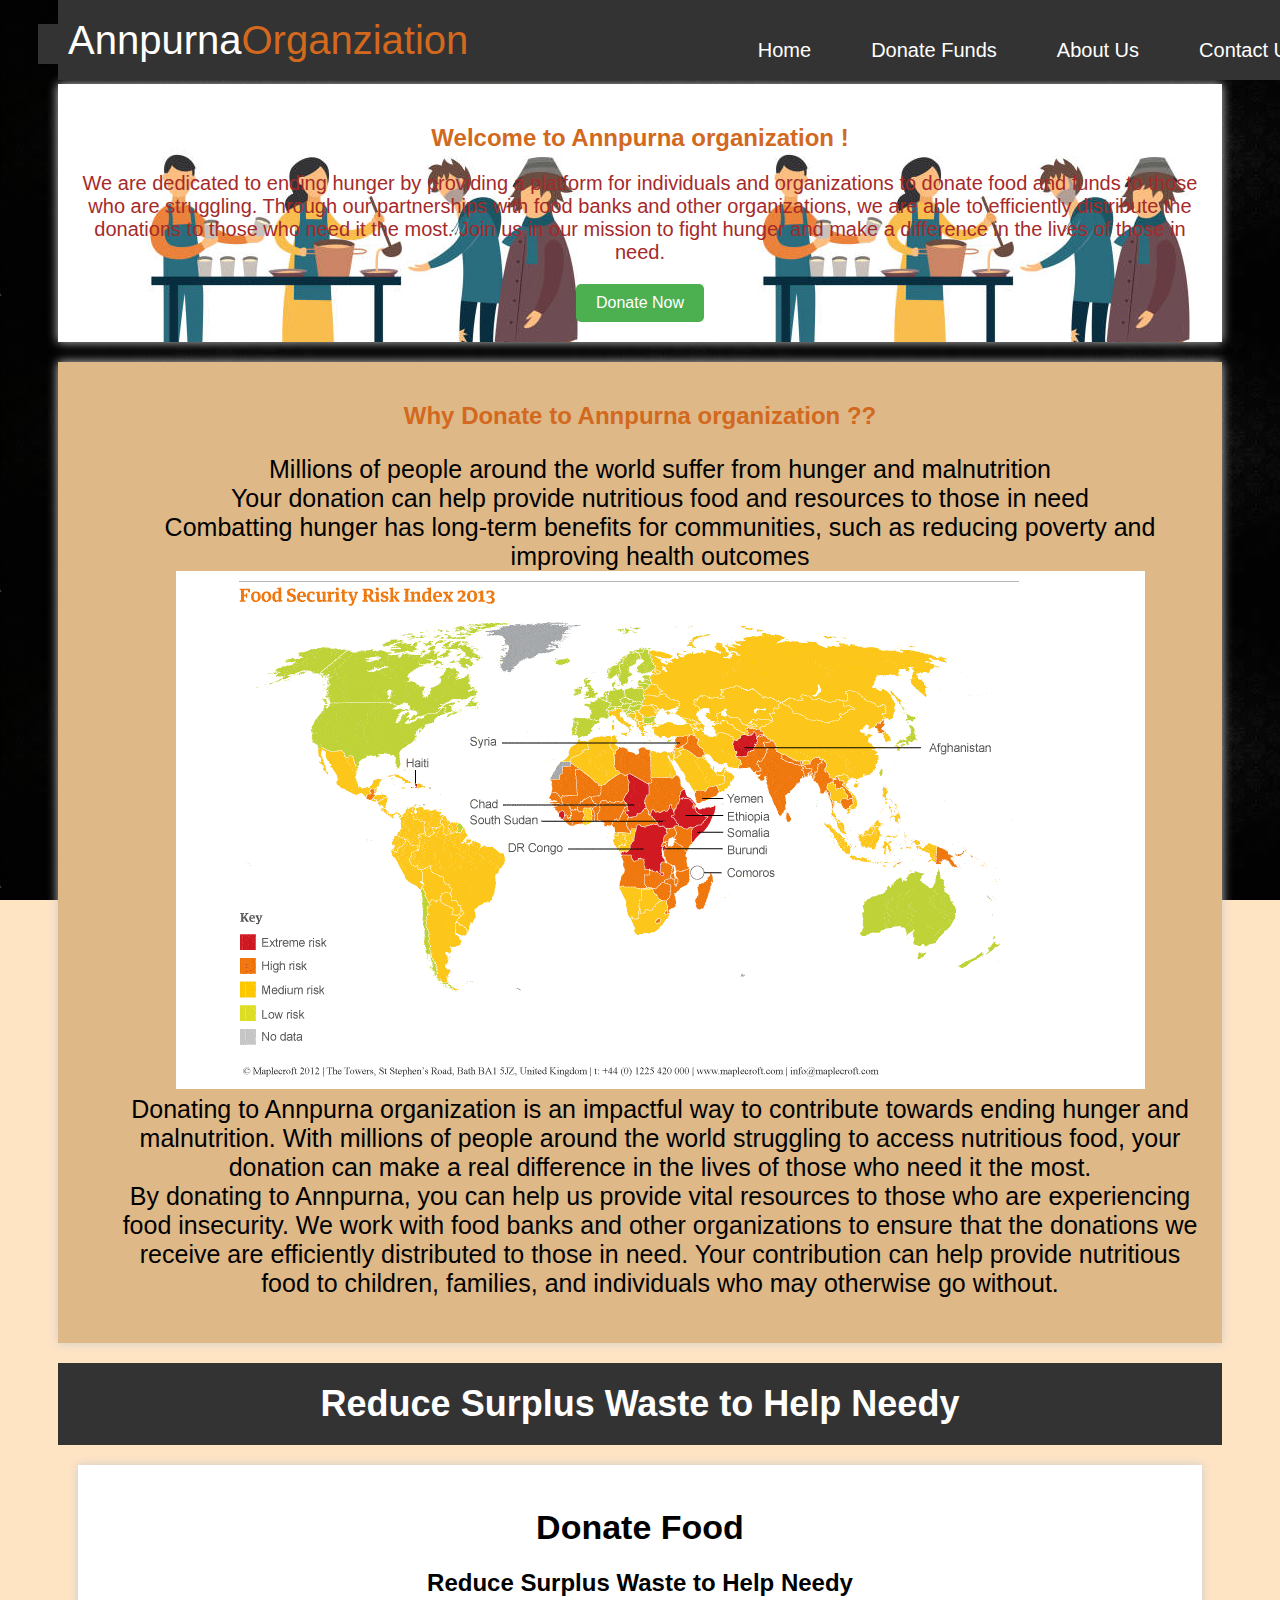
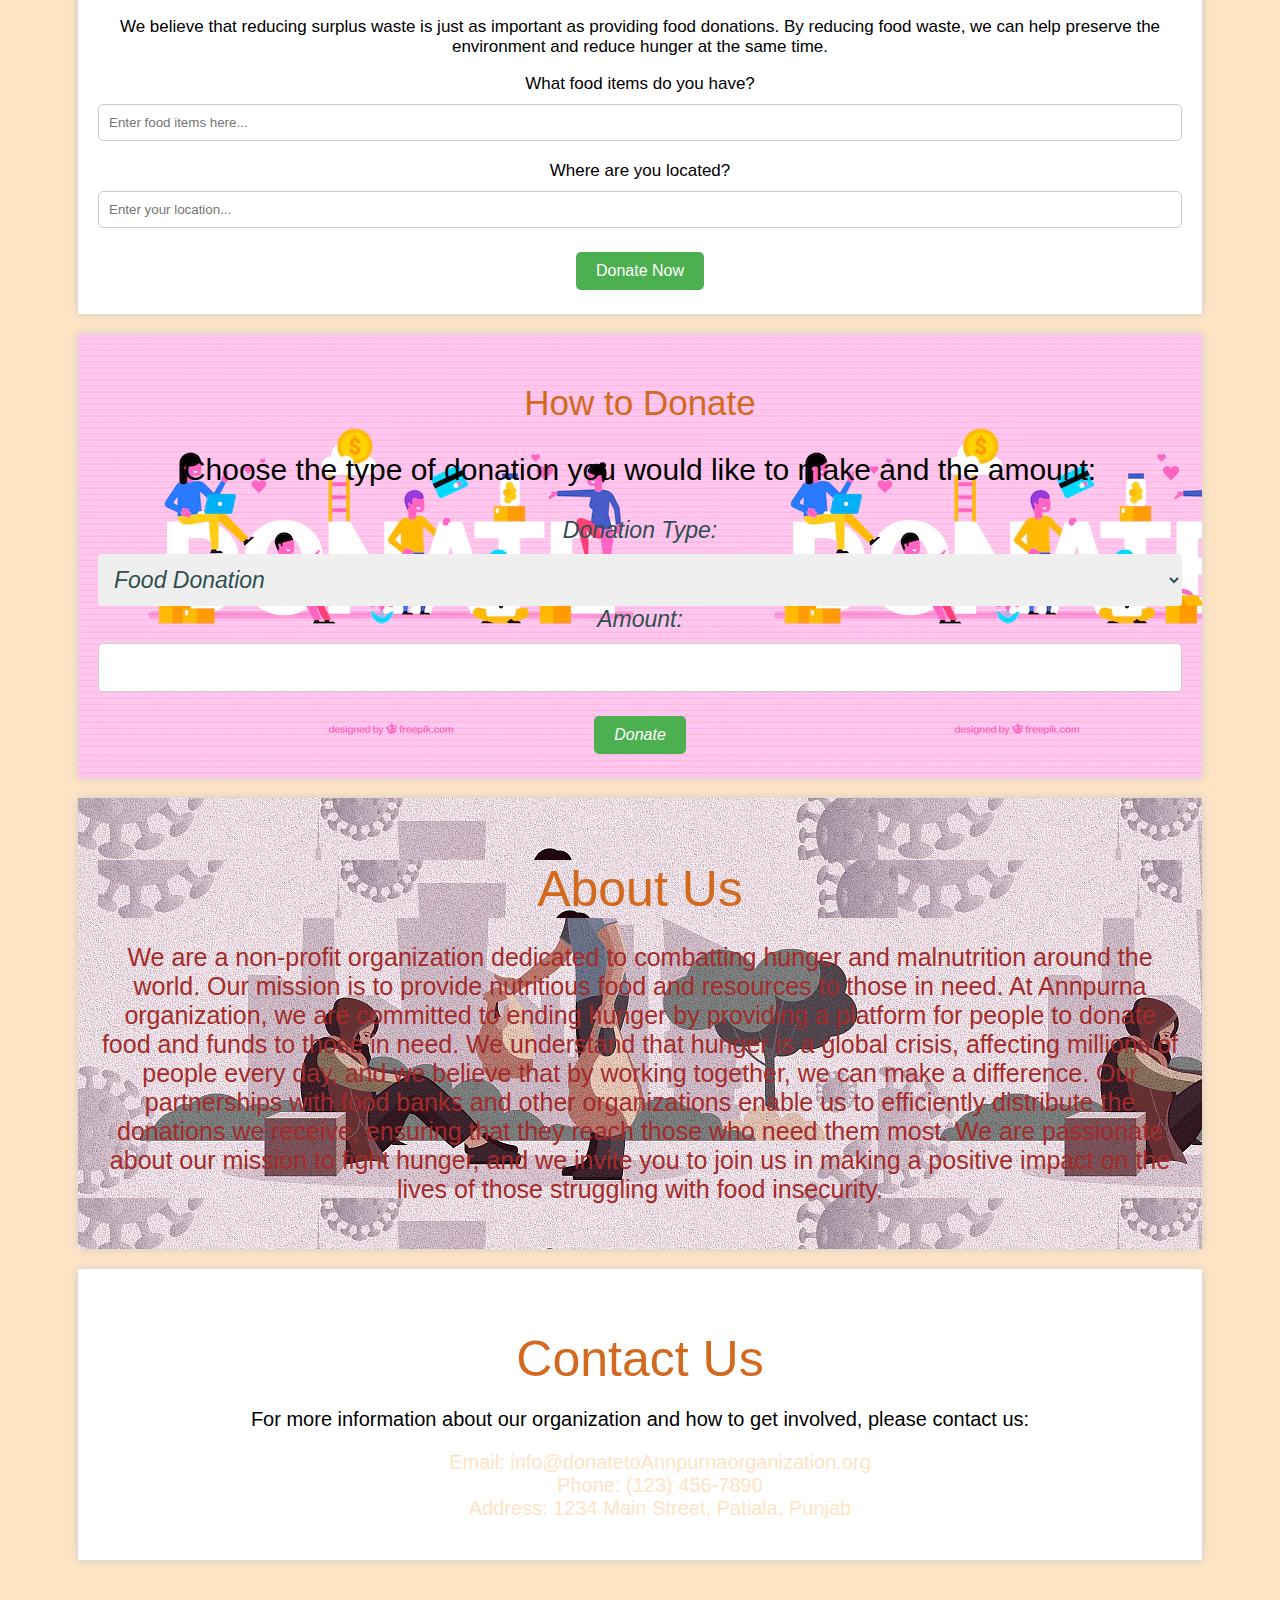
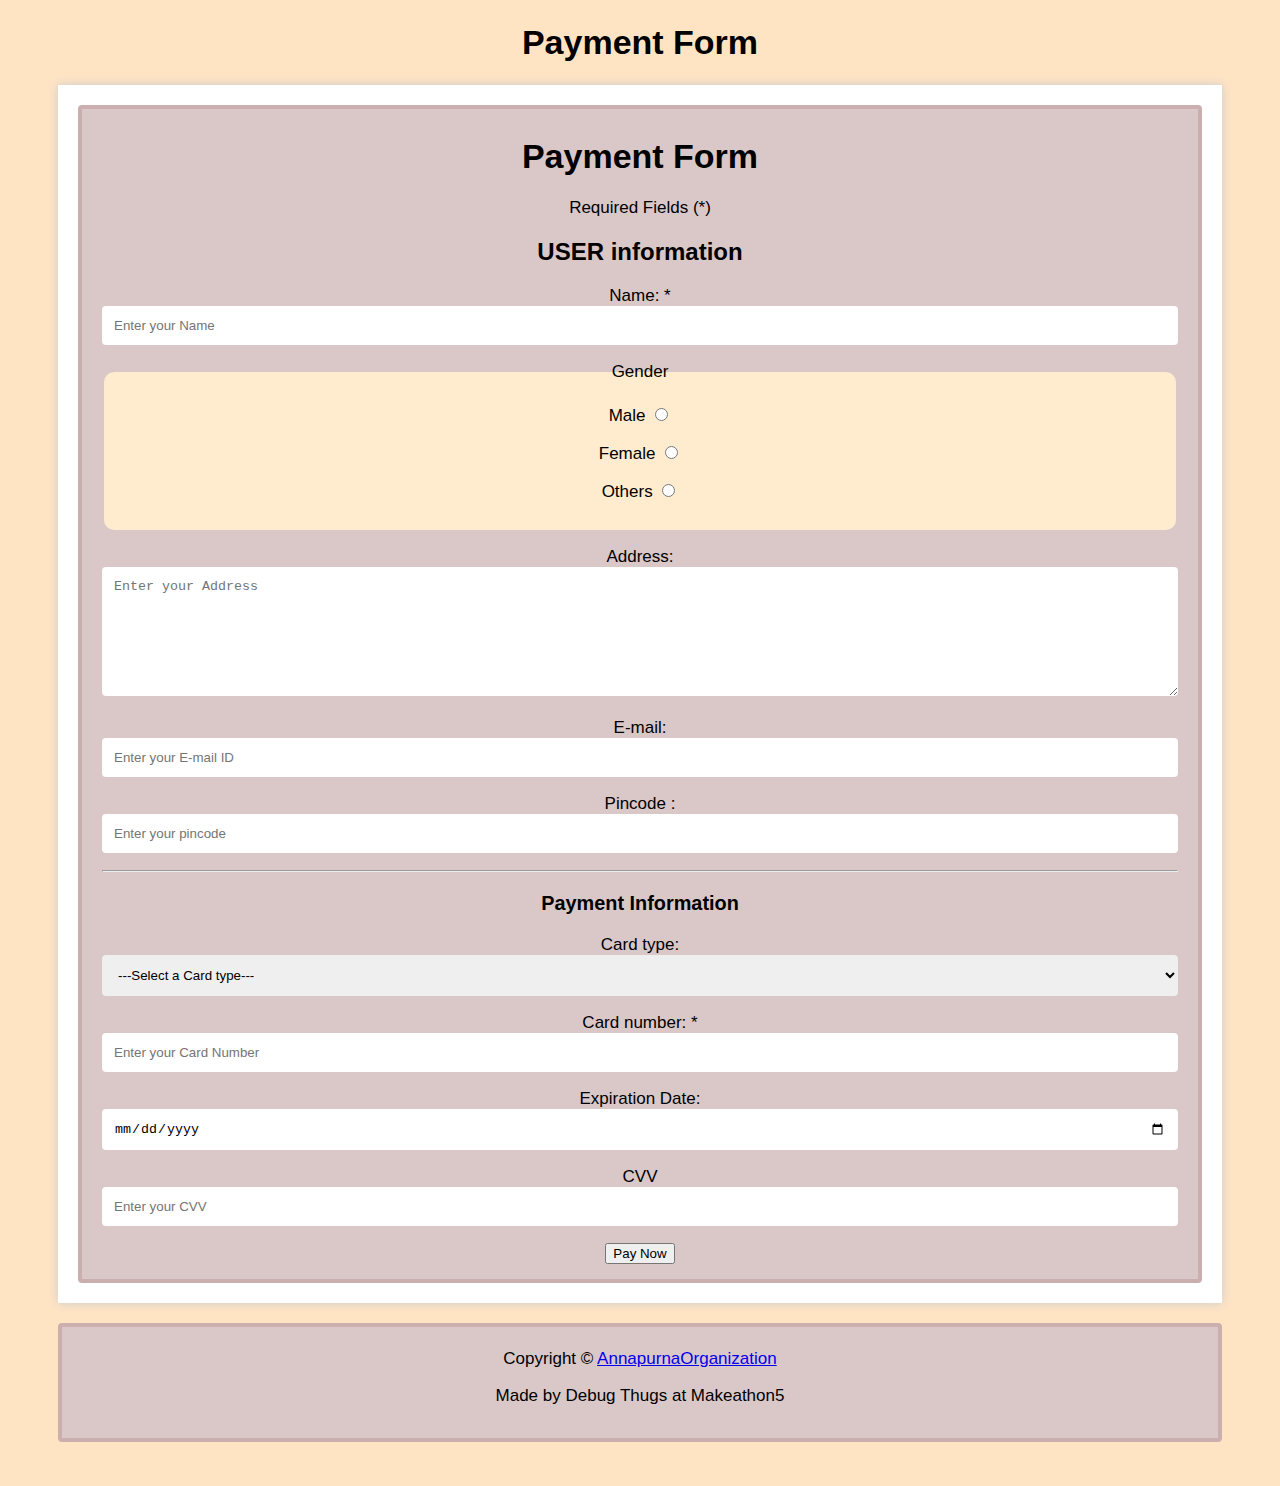
<file: index.html>
<!DOCTYPE html>
<html>
  <head>
    <title>Annpurna</title>
    <link rel="stylesheet" type="text/css" href="style.css">
  </head>
  <body>
    <header>
      <section id="head">
      <nav>
        <div class="logo">
            Annpurna<span>Organziation</span>
        </div>

        <ul class="list">
          <li><a href="#">Home</a></li>
          <li><a href="#">Donate Funds</a></li>
          <li><a href="#">About Us</a></li>
          <li><a href="#">Contact Us</a></li>
        </ul>

      </nav>
      </section>
    </header>
    <main>
      <section id="s1">
        <h2 class="wel">Welcome to Annpurna organization !</h2>
       <p id="bold"> We are dedicated to ending hunger by providing a platform for individuals and organizations to donate food and funds to those who are struggling. Through our partnerships with food banks and other organizations, we are able to efficiently distribute the donations to those who need it the most. Join us in our mission to fight hunger and make a difference in the lives of those in need.</p>
        <button style="background-color: #4CAF50; color: white; padding: 10px 20px; border: none; border-radius: 5px; font-size: 16px;">Donate Now</button>
      </section>

    
      <section id="s2">
        <h2 class="wel">Why Donate to Annpurna organization ??</h2>
        <ul id="list1">
            <li>Millions of people around the world suffer from hunger and malnutrition</li>
            <li>Your donation can help provide nutritious food and resources to those in need</li>
            <li>Combatting hunger has long-term benefits for communities, such as reducing poverty and improving health outcomes</li>

            <imG src="images/img3.jpg"></imG>
            
            <li >Donating to Annpurna organization is an impactful way to contribute towards ending hunger and malnutrition. With millions of people around the world struggling to access nutritious food, your donation can make a real difference in the lives of those who need it the most.</li>

             <li>  By donating to Annpurna, you can help us provide vital resources to those who are experiencing food insecurity. We work with food banks and other organizations to ensure that the donations we receive are efficiently distributed to those in need. Your contribution can help provide nutritious food to children, families, and individuals who may otherwise go without.</li>
        </ul>
    </section>
    <header>
        <h1>Reduce Surplus Waste to Help Needy</h1>
      </header>
      <main>
        <section>
            <h1>Donate Food </h1>
          <h2>Reduce Surplus Waste to Help Needy</h2>
          <p>We believe that reducing surplus waste is just as important as providing food donations. By reducing food waste, we can help preserve the environment and reduce hunger at the same time.</p>
          <form>
            <label for="food-quantity">What food items do you have?</label>
            <input type="text" id="food-quantity" name="food-quantity" placeholder="Enter food items here...">
            <label for="location">Where are you located?</label>
            <input type="text" id="location" name="location" placeholder="Enter your location...">
            <button type="submit">Donate Now</button>
          </form>
        </section>
    <section id="pay">
        <h2 id="How" class="wel"  >How to Donate</h2>
        <p  class="pay">Choose the type of donation you would like to make and the amount:</p>
        <form>
            <label class="sty"  for="donation-type">Donation Type:</label>
            <select id="donation-type" class="sty">
                <option class="sty" value="food">Food Donation</option>
                <option class="sty" value="funds">Funds Donation</option>
            </select>
            <br>
            <label class="sty" for="amount">Amount:</label>
            <input class="sty" type="text" id="amount">
            <br>
            <button class="sty" type="submit">Donate</button>
        </form>
    </section>
    <section id="about">
        <h2 class="wel" id="about">About Us</h2>
        <p id="wel" >We are a non-profit organization dedicated to combatting hunger and malnutrition around the world. Our mission is to provide nutritious food and resources to those in need. At Annpurna organization, we are committed to ending hunger by providing a platform for people to donate food and funds to those in need. We understand that hunger is a global crisis, affecting millions of people every day, and we believe that by working together, we can make a difference. Our partnerships with food banks and other organizations enable us to efficiently distribute the donations we receive, ensuring that they reach those who need them most. We are passionate about our mission to fight hunger, and we invite you to join us in making a positive impact on the lives of those struggling with food insecurity.</p>
    </section>
    <section id="contact">
        <h2 class="wel" id="cont">Contact Us</h2>
        <p class="co">For more information about our organization and how to get involved, please contact us:</p>
        <ul  id="list2">
            <li>Email: info@donatetoAnnpurnaorganization.org</li>
            <li>Phone: (123) 456-7890</li>
            <li>Address: 1234 Main Street, Patiala, Punjab</li>
        </ul>
    </section>
    </main>
   
    <h1>Payment Form</h1>
    <section>
        <div class="container">
        <form action=""></form>
        <h1>Payment Form</h1>        
        <p>Required Fields (*) </p>
        <h2>USER information</h2>
        <p>Name: *
             <input type="text" name="Name" id="Name" required placeholder="Enter your Name"></p>
        <fieldset>
            <legend>Gender</legend>
        <p>Male <input type="radio" name="Gender: *" id="Gender"></p>
        <p>Female <input type="radio" name="Gender: *" id="Gender"></p>
        <p>Others <input type="radio" name="Gender: *" id="Gender"></p>
        </fieldset>
        <p>Address: 
            <textarea name="Address" id="Address" cols="100" rows="7" placeholder="Enter your Address" ></textarea></p>
        <p>E-mail:
            <input type="email" name="E-mail" id="E-mail" placeholder="Enter your E-mail ID"></p>
        <p>Pincode :
             <input type="number" name="Pincode" id="Pincode" placeholder="Enter your pincode"></p>
        <hr>
    
        <h3>Payment Information</h3>
    
        <p>Card type:
             <select name="Card_type" id="Card_type">
             <option value="">---Select a Card type---</option>
             <option value="VISA">VISA</option>
             <option value="Mastercard">Mastercard</option>
             <option value="Rupay">Rupay</option>
            </select>
            </p>
            <p> Card number: * 
                <input type="number" name="Card number" id="Card number" placeholder="Enter your Card Number"></p>
            <p> Expiration Date:
                 <input type="date" name="Expiration Date" id="Expiration Date" > </p>
            <p>CVV 
                 <input type="password" name="CVV" id="CVV" placeholder="Enter your CVV" ></p>
            <input type="submit" value="Pay Now">
    </div>
    </section>
  </body>
</html>
<footer>
    <div class="copyright bg-gray">
        <div class="container">
            <div class="row">
                <div class="col-lg-12">
                    <p class="p-small">Copyright © <a href="#header">AnnapurnaOrganization</a></p>
                    <p class="p-small">Made by Debug Thugs at Makeathon5</p>
                </div>
            </div>
        </div>
    </div>
</footer>
</file>
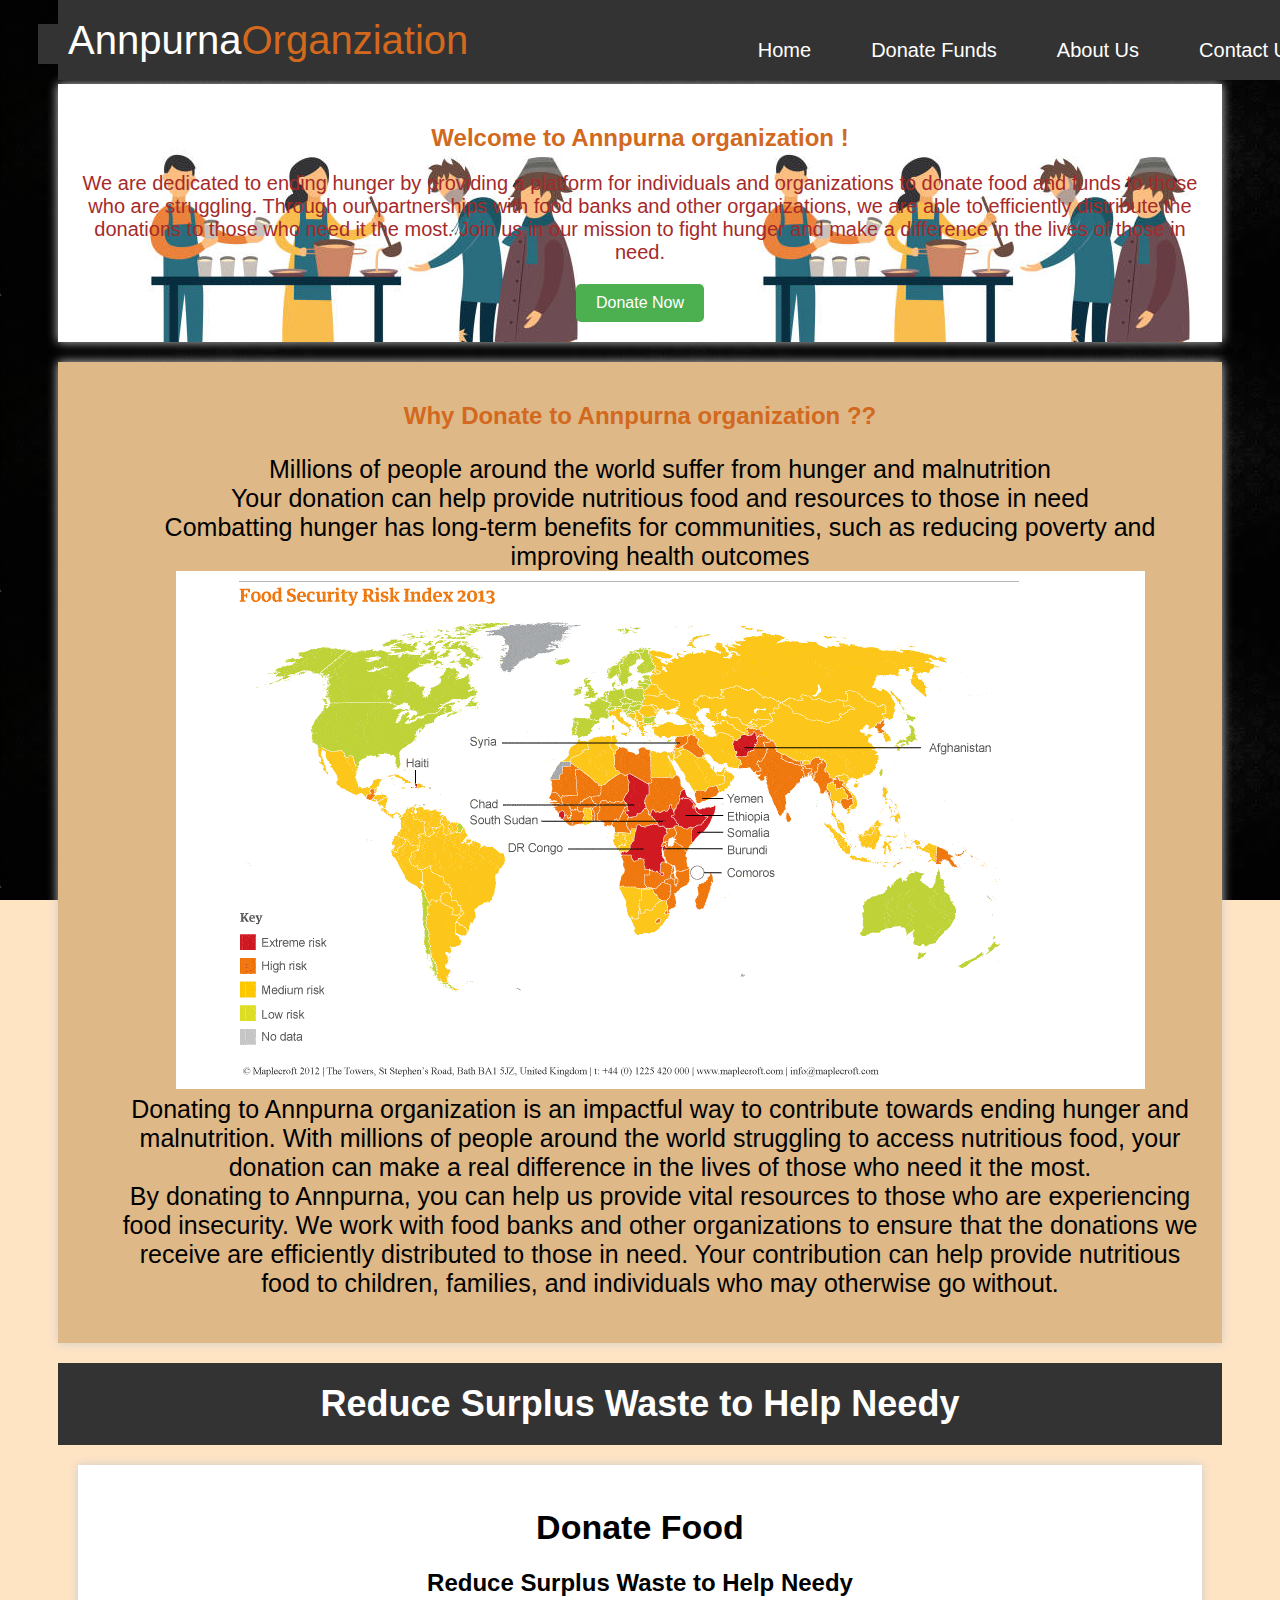
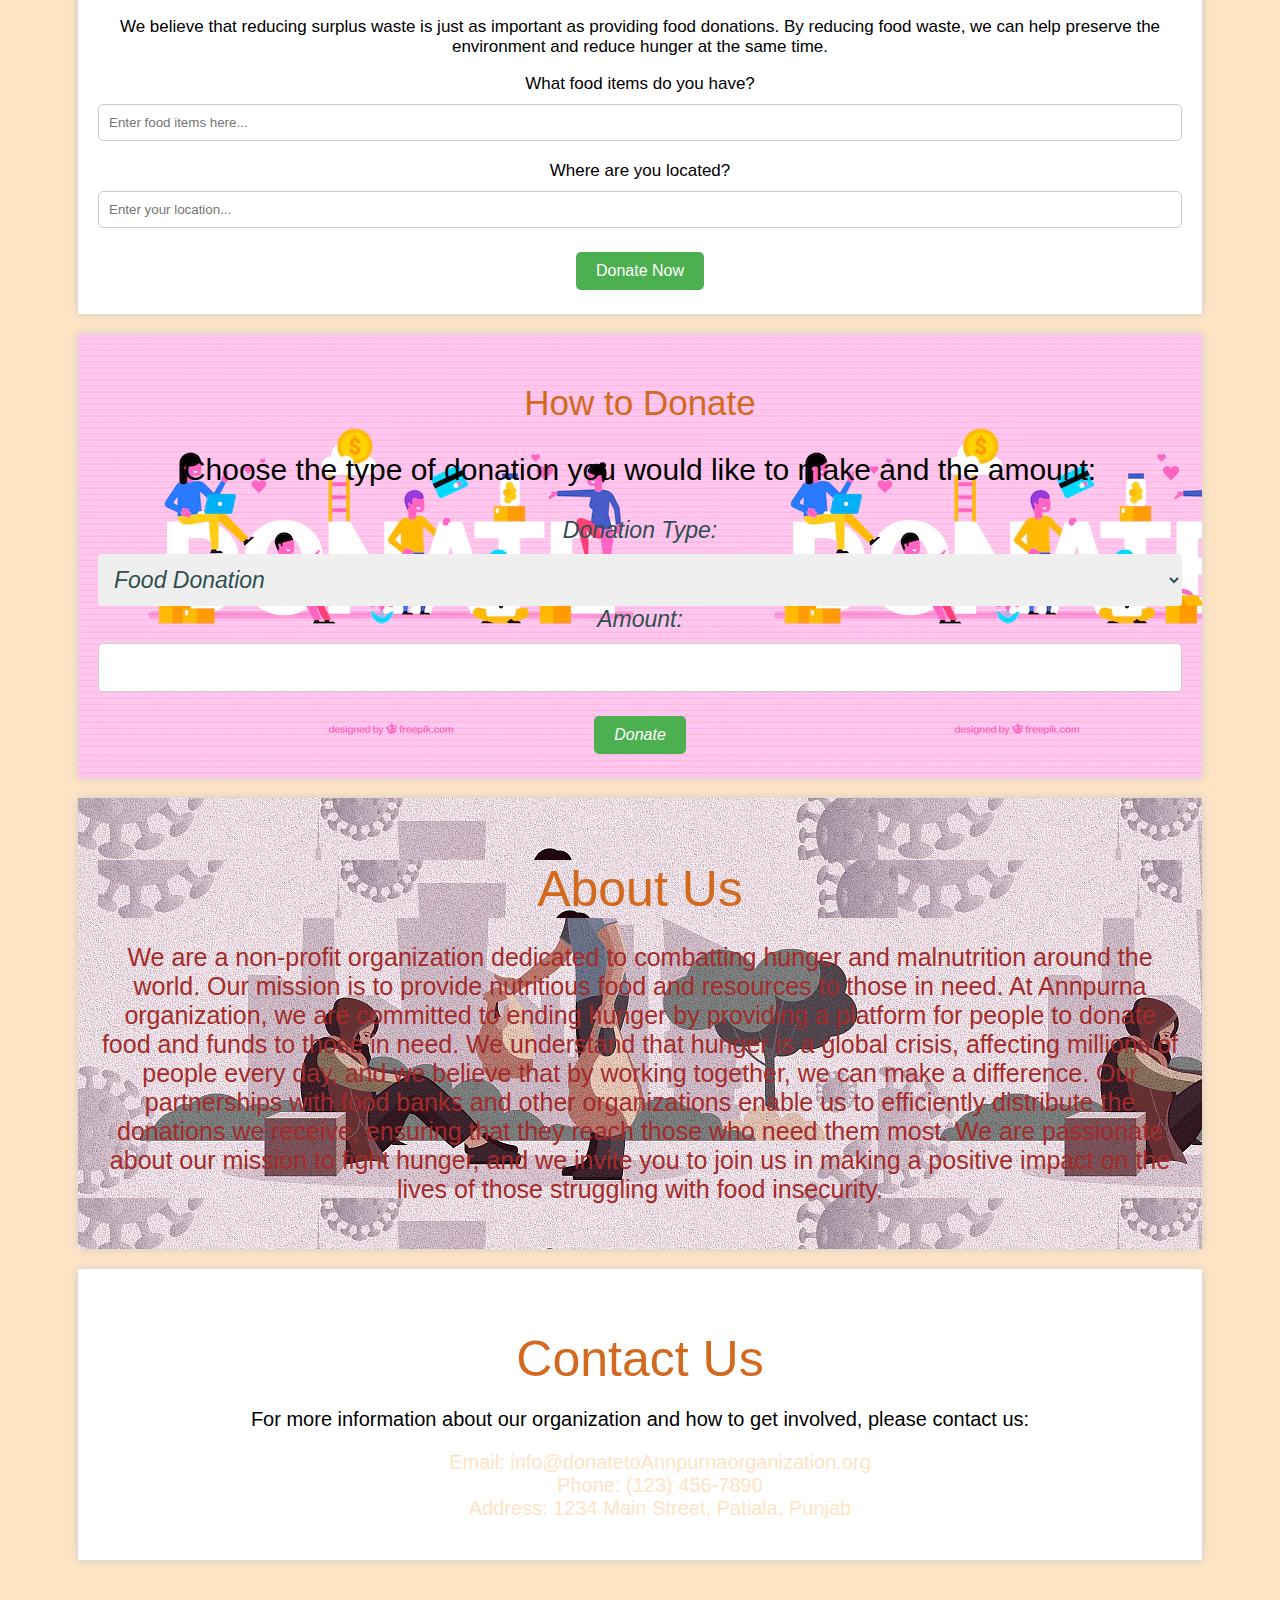
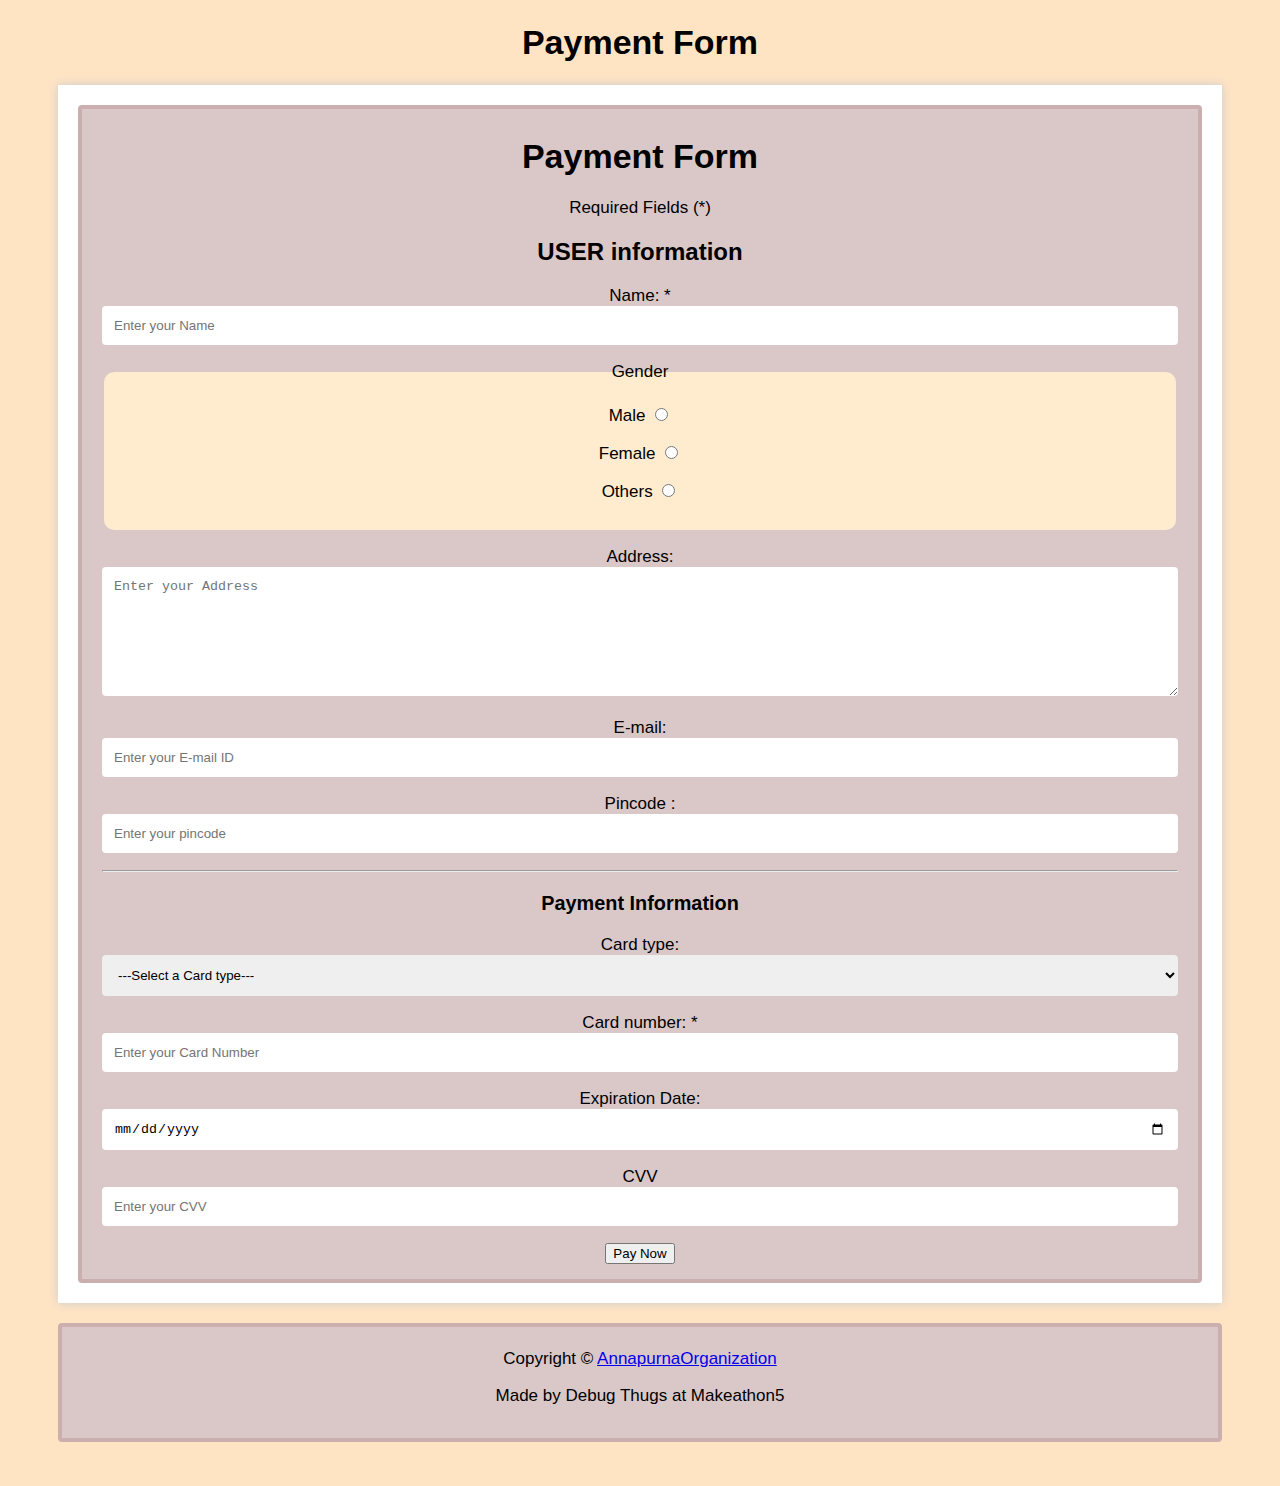
<file: Annpurna/index.html>
<!DOCTYPE html>
<html>
  <head>
    <title>Annpurna</title>
    <link rel="stylesheet" type="text/css" href="style.css">
  </head>
  <body>
    <header>
      <section id="head">
      <nav>
        <div class="logo">
            Annpurna<span>Organziation</span>
        </div>

        <ul class="list">
          <li><a href="#">Home </a></li>
          <li><a href="#">Donate Funds</a></li>
          <li><a href="#">About Us</a></li>
          <li><a href="#">Contact Us</a></li>
        </ul>

      </nav>
      </section>
    </header>
    <main>
      <section id="s1">
        <h2 class="wel">Welcome to Annpurna organization !</h2>
       <p id="bold"> We are dedicated to ending hunger by providing a platform for individuals and organizations to donate food and funds to those who are struggling. Through our partnerships with food banks and other organizations, we are able to efficiently distribute the donations to those who need it the most. Join us in our mission to fight hunger and make a difference in the lives of those in need.</p>
        <button style="background-color: #4CAF50; color: white; padding: 10px 20px; border: none; border-radius: 5px; font-size: 16px;">Donate Now</button>
      </section>

    
      <section id="s2">
        <h2 class="wel">Why Donate to Annpurna organization ??</h2>
        <ul id="list1">
            <li>Millions of people around the world suffer from hunger and malnutrition</li>
            <li>Your donation can help provide nutritious food and resources to those in need</li>
            <li>Combatting hunger has long-term benefits for communities, such as reducing poverty and improving health outcomes</li>

            <imG src="images/img3.jpg"></imG>
            
            <li >Donating to Annpurna organization is an impactful way to contribute towards ending hunger and malnutrition. With millions of people around the world struggling to access nutritious food, your donation can make a real difference in the lives of those who need it the most.</li>

             <li>  By donating to Annpurna, you can help us provide vital resources to those who are experiencing food insecurity. We work with food banks and other organizations to ensure that the donations we receive are efficiently distributed to those in need. Your contribution can help provide nutritious food to children, families, and individuals who may otherwise go without.</li>
        </ul>
    </section>
    <header>
        <h1>Reduce Surplus Waste to Help Needy</h1>
      </header>
      <main>
        <section>
            <h1>Donate Food </h1>
          <h2>Reduce Surplus Waste to Help Needy</h2>
          <p>We believe that reducing surplus waste is just as important as providing food donations. By reducing food waste, we can help preserve the environment and reduce hunger at the same time.</p>
          <form>
            <label for="food-quantity">What food items do you have?</label>
            <input type="text" id="food-quantity" name="food-quantity" placeholder="Enter food items here...">
            <label for="location">Where are you located?</label>
            <input type="text" id="location" name="location" placeholder="Enter your location...">
            <button type="submit">Donate Now</button>
          </form>
        </section>
    <section id="pay">
        <h2 id="How" class="wel"  >How to Donate</h2>
        <p  class="pay">Choose the type of donation you would like to make and the amount:</p>
        <form>
            <label class="sty"  for="donation-type">Donation Type:</label>
            <select id="donation-type" class="sty">
                <option class="sty" value="food">Food Donation</option>
                <option class="sty" value="funds">Funds Donation</option>
            </select>
            <br>
            <label class="sty" for="amount">Amount:</label>
            <input class="sty" type="text" id="amount">
            <br>
            <button class="sty" type="submit">Donate</button>
        </form>
    </section>
    <section id="about">
        <h2 class="wel" id="about">About Us</h2>
        <p id="wel" >We are a non-profit organization dedicated to combatting hunger and malnutrition around the world. Our mission is to provide nutritious food and resources to those in need. At Annpurna organization, we are committed to ending hunger by providing a platform for people to donate food and funds to those in need. We understand that hunger is a global crisis, affecting millions of people every day, and we believe that by working together, we can make a difference. Our partnerships with food banks and other organizations enable us to efficiently distribute the donations we receive, ensuring that they reach those who need them most. We are passionate about our mission to fight hunger, and we invite you to join us in making a positive impact on the lives of those struggling with food insecurity.</p>
    </section>
    <section id="contact">
        <h2 class="wel" id="cont">Contact Us</h2>
        <p class="co">For more information about our organization and how to get involved, please contact us:</p>
        <ul  id="list2">
            <li>Email: info@donatetoAnnpurnaorganization.org</li>
            <li>Phone: (123) 456-7890</li>
            <li>Address: 1234 Main Street, Patiala, Punjab</li>
        </ul>
    </section>
    </main>
   
    <h1>Payment Form</h1>
    <section>
        <div class="container">
        <form action=""></form>
        <h1>Payment Form</h1>        
        <p>Required Fields (*) </p>
        <h2>USER information</h2>
        <p>Name: *
             <input type="text" name="Name" id="Name" required placeholder="Enter your Name"></p>
        <fieldset>
            <legend>Gender</legend>
        <p>Male <input type="radio" name="Gender: *" id="Gender"></p>
        <p>Female <input type="radio" name="Gender: *" id="Gender"></p>
        <p>Others <input type="radio" name="Gender: *" id="Gender"></p>
        </fieldset>
        <p>Address: 
            <textarea name="Address" id="Address" cols="100" rows="7" placeholder="Enter your Address" ></textarea></p>
        <p>E-mail:
            <input type="email" name="E-mail" id="E-mail" placeholder="Enter your E-mail ID"></p>
        <p>Pincode :
             <input type="number" name="Pincode" id="Pincode" placeholder="Enter your pincode"></p>
        <hr>
    
        <h3>Payment Information</h3>
    
        <p>Card type:
             <select name="Card_type" id="Card_type">
             <option value="">---Select a Card type---</option>
             <option value="VISA">VISA</option>
             <option value="Mastercard">Mastercard</option>
             <option value="Rupay">Rupay</option>
            </select>
            </p>
            <p> Card number: * 
                <input type="number" name="Card number" id="Card number" placeholder="Enter your Card Number"></p>
            <p> Expiration Date:
                 <input type="date" name="Expiration Date" id="Expiration Date" > </p>
            <p>CVV 
                 <input type="password" name="CVV" id="CVV" placeholder="Enter your CVV" ></p>
            <input type="submit" value="Pay Now">
    </div>
    </section>
  </body>
</html>
<footer>
    <div class="copyright bg-gray">
        <div class="container">
            <div class="row">
                <div class="col-lg-12">
                    <p class="p-small">Copyright © <a href="#header">AnnapurnaOrganization</a></p>
                    <p class="p-small">Made by Debug Thugs at Makeathon5</p>
                </div>
            </div>
        </div>
    </div>
</footer>
</file>
<file: style.css>
body {
    font-family: Arial, sans-serif;
    margin: 0;
    padding: 0;
    background-color: bisque ;
    background-attachment: fixed;
    background-image: url(images/img10.jpg);
  }

  nav{
    width: 100%;
    height: 80px;
    background: whitesmoke;
    color: black;
    display:flex;
    justify-content: space-between;
    align-items: center;
    padding: 0px 80px;
    position:fixed;
    top: 0px;
}

.head{
    font-family: sans-serif;
    font-size: 45px;
    font-weight: 300;
}

.head span{
    color:chocolate;
}


.logo{
    font-family: sans-serif;
    font-size: 0.8em;
}
.logo span{
    color:chocolate;
    font-size: 1.0em;
}

.list a{
    text-decoration: none;
    color: black;
    padding: 10px 20px;
    font-family: sans-serif;
    font-size: 20px;
}
.list a:first-child{
    color: white;
}
.list a:hover{
    color: chocolate;
}


  header {
    background-color: #333;
    color: white;
    padding: 20px;
    text-align: center;
    font-size: 50px;
    background-image: url();
  }
  #head {
    background-image: url(images/img2.jpg);
  }
  #heading {
    font-size: 80px;
    font-weight: 400px;
    font-family:'Courier New', Courier, monospace;
  }
  #list {
    font-size: 25px;
    font-weight: 300;
    background-image: url();
  }
  header h1 {
    margin: 0;
    font-size: 36px;
  }
  
  nav {
    background-color: #333;
    color: white;
    padding: 10px;
    text-align: center;
  }
  
  nav ul {
    list-style: none;
    margin: 0;
    padding: 0;
    display: flex;
    justify-content: center;
  }
  
  nav ul li {
    display: inline-block;
    margin: 0 10px;
  }
  
  nav a {
    color: white;
    text-decoration: none;
  }
  
  nav a:hover {
    color: #f2f2f2;
    background-color: #333;
  }
  
  main {
    padding: 20px;
    text-align: center;
  }
  
  main section {
    background-color: white;
    padding: 20px;
    margin-bottom: 20px;
    box-shadow: 0px 0px 10px #ccc;
  }
  
  main h2 {
    font-size: 24px;
    margin-bottom: 20px;
  }
  
  
  #s1 {
      font-size: 20px;
      font-family: 'Lucida Sans', 'Lucida Sans Regular', 'Lucida Grande', 'Lucida Sans Unicode', Geneva, Verdana, sans-serif;
      font-weight: 300px;
      background-image: url(images/img9.jpg);
      
  
  }
  
  #events {
        background-image: url();
    
  }
  
  #revents {
    color: lavenderblush;
  }
  
  .events1 {
    color: lavenderblush;
  
  }
  #about {
       font-size: 30px;
      font-family: Impact, Haettenschweiler, 'Arial Narrow Bold', sans-serif ;
      font-weight: 200px;
      background-image: url();
      color: white;
  
  }
  
  #about1 {
    font-size: 45px;
    font-weight: 400;
    color:#333 ;
  }
  

  
  #contact {
    background-color: none;
    font-size: 20px;
    font-family: 'Lucida Sans', 'Lucida Sans Regular', 'Lucida Grande', 'Lucida Sans Unicode', Geneva, Verdana, sans-serif;
    font-weight: 300px;
    background-image: url();
    color: bisque;
  
  }

  #list1{
     list-style-type: none;
     font-size: 25px;
     font-weight: 200;
     color: black;

  }
#list2{
    list-style-type: none;

}

#How{
    font-size: 35px;
    font-weight: 200;
    color: chocolate;
}
 
.wel{
    color: chocolate;
}

.pay{
    font-size: 30px;
    font-weight: 300;
}

.col{
    color: chocolate;
}

#s2{
    background-color: burlywood;
}

.sty{
    color: darkslategrey;
    font-size: 23px;
    font-style: italic;
    font-weight: 100;
}

#pay{
    background-image: url(images/img4.jpg);
}
#wel{
    font-size: 25px;
    font-weight: 200;
    color: brown;
    

}

#about{
    background-image: url(images/img6.jpg);
}
#about{
    font-family: 'Franklin Gothic Medium', 'Arial Narrow', Arial, sans-serif;
    font-size: 50px;
    font-weight: 300;
    color: chocolate;

}
#contact{
    background-image: url(https://media.istockphoto.com/photos/hand-pressing-a-contact-us-button-picture-id487923098?k=6&m=487923098&s=612x612&w=0&h=fzAGlVKaTlnYJuZpRCD9ScQcyOzonwtwvOGMmvZBO1U=);
}
#cont{
    font-family: 'Franklin Gothic Medium', 'Arial Narrow', Arial, sans-serif;
    font-size: 50px;
    font-weight: 300;
    color: chocolate;

}


.co{
    font-size: 20px;
    font-weight: 100;
    color: black;

}
#bold{
    color: brown;
    font-weight: 300;
}
* {
    box-sizing: border-box;
}
body {
    font-family: Verdana, Geneva, Tahoma, sans-serif;
    margin: 16px 30px ;
    font-size: 17px;
    padding: 8px;
}
.container {
    background-color: rgb(218, 200, 200);
    padding: 5px 20px 15px 20px;
    border: 4px solid rgb(203, 174, 174);
    border-radius: 4px;
}

input[type="text"],
input[type="email"],
input[type="number"],
input[type="password"],
input[type="date"],
select,
textarea
{
    width : 100%;
    padding: 12px;
    border: 1px red;
    border-radius: 4px;
}
fieldset{
    background-color: blanchedalmond;
    border: 5px;
    border-radius: 10px;
}
form label {
    display: block;
    margin-bottom: 10px;
  }
  
  form input[type="text"], form textarea {
    width: 100%;
    padding: 10px;
    margin-bottom: 20px;
    border: 1px solid #ccc;
    border-radius: 5px;
  }
  
  form button[type="submit"] {
    background-color: #4CAF50;
    border: none;
    color: white;
    padding: 10px 20px;
    text-align: center;
    text-decoration: none;
    display: inline-block;
    font-size: 16px;
    margin: 4px 2px;
    cursor: pointer;
    border-radius: 5px;
  }
  
  form button[type="submit"]:hover {
    background-color: #3e8e41;
  }
</file>
<file: Annpurna/style.css>
body {
    font-family: Arial, sans-serif;
    margin: 0;
    padding: 0;
    background-color: bisque ;
    background-attachment: fixed;
    background-image: url(images/img10.jpg);
  }

  nav{
    width: 100%;
    height: 80px;
    background: whitesmoke;
    color: black;
    display:flex;
    justify-content: space-between;
    align-items: center;
    padding: 0px 80px;
    position:fixed;
    top: 0px;
}

.head{
    font-family: sans-serif;
    font-size: 45px;
    font-weight: 300;
}

.head span{
    color:chocolate;
}


.logo{
    font-family: sans-serif;
    font-size: 0.8em;
}
.logo span{
    color:chocolate;
    font-size: 1.0em;
}

.list a{
    text-decoration: none;
    color: black;
    padding: 10px 20px;
    font-family: sans-serif;
    font-size: 20px;
}
.list a:first-child{
    color: white;
}
.list a:hover{
    color: chocolate;
}


  header {
    background-color: #333;
    color: white;
    padding: 20px;
    text-align: center;
    font-size: 50px;
    background-image: url();
  }
  #head {
    background-image: url(images/img2.jpg);
  }
  #heading {
    font-size: 80px;
    font-weight: 400px;
    font-family:'Courier New', Courier, monospace;
  }
  #list {
    font-size: 25px;
    font-weight: 300;
    background-image: url();
  }
  header h1 {
    margin: 0;
    font-size: 36px;
  }
  
  nav {
    background-color: #333;
    color: white;
    padding: 10px;
    text-align: center;
  }
  
  nav ul {
    list-style: none;
    margin: 0;
    padding: 0;
    display: flex;
    justify-content: center;
  }
  
  nav ul li {
    display: inline-block;
    margin: 0 10px;
  }
  
  nav a {
    color: white;
    text-decoration: none;
  }
  
  nav a:hover {
    color: #f2f2f2;
    background-color: #333;
  }
  
  main {
    padding: 20px;
    text-align: center;
  }
  
  main section {
    background-color: white;
    padding: 20px;
    margin-bottom: 20px;
    box-shadow: 0px 0px 10px #ccc;
  }
  
  main h2 {
    font-size: 24px;
    margin-bottom: 20px;
  }
  
  
  #s1 {
      font-size: 20px;
      font-family: 'Lucida Sans', 'Lucida Sans Regular', 'Lucida Grande', 'Lucida Sans Unicode', Geneva, Verdana, sans-serif;
      font-weight: 300px;
      background-image: url(images/img9.jpg);
      
  
  }
  
  #events {
        background-image: url();
    
  }
  
  #revents {
    color: lavenderblush;
  }
  
  .events1 {
    color: lavenderblush;
  
  }
  #about {
       font-size: 30px;
      font-family: Impact, Haettenschweiler, 'Arial Narrow Bold', sans-serif ;
      font-weight: 200px;
      background-image: url();
      color: white;
  
  }
  
  #about1 {
    font-size: 45px;
    font-weight: 400;
    color:#333 ;
  }
  

  
  #contact {
    background-color: none;
    font-size: 20px;
    font-family: 'Lucida Sans', 'Lucida Sans Regular', 'Lucida Grande', 'Lucida Sans Unicode', Geneva, Verdana, sans-serif;
    font-weight: 300px;
    background-image: url();
    color: bisque;
  
  }

  #list1{
     list-style-type: none;
     font-size: 25px;
     font-weight: 200;
     color: black;

  }
#list2{
    list-style-type: none;

}

#How{
    font-size: 35px;
    font-weight: 200;
    color: chocolate;
}
 
.wel{
    color: chocolate;
}

.pay{
    font-size: 30px;
    font-weight: 300;
}

.col{
    color: chocolate;
}

#s2{
    background-color: burlywood;
}

.sty{
    color: darkslategrey;
    font-size: 23px;
    font-style: italic;
    font-weight: 100;
}

#pay{
    background-image: url(images/img4.jpg);
}
#wel{
    font-size: 25px;
    font-weight: 200;
    color: brown;
    

}

#about{
    background-image: url(images/img6.jpg);
}
#about{
    font-family: 'Franklin Gothic Medium', 'Arial Narrow', Arial, sans-serif;
    font-size: 50px;
    font-weight: 300;
    color: chocolate;

}
#contact{
    background-image: url(https://media.istockphoto.com/photos/hand-pressing-a-contact-us-button-picture-id487923098?k=6&m=487923098&s=612x612&w=0&h=fzAGlVKaTlnYJuZpRCD9ScQcyOzonwtwvOGMmvZBO1U=);
}
#cont{
    font-family: 'Franklin Gothic Medium', 'Arial Narrow', Arial, sans-serif;
    font-size: 50px;
    font-weight: 300;
    color: chocolate;

}


.co{
    font-size: 20px;
    font-weight: 100;
    color: black;

}
#bold{
    color: brown;
    font-weight: 300;
}
* {
    box-sizing: border-box;
}
body {
    font-family: Verdana, Geneva, Tahoma, sans-serif;
    margin: 16px 30px ;
    font-size: 17px;
    padding: 8px;
}
.container {
    background-color: rgb(218, 200, 200);
    padding: 5px 20px 15px 20px;
    border: 4px solid rgb(203, 174, 174);
    border-radius: 4px;
}

input[type="text"],
input[type="email"],
input[type="number"],
input[type="password"],
input[type="date"],
select,
textarea
{
    width : 100%;
    padding: 12px;
    border: 1px red;
    border-radius: 4px;
}
fieldset{
    background-color: blanchedalmond;
    border: 5px;
    border-radius: 10px;
}
form label {
    display: block;
    margin-bottom: 10px;
  }
  
  form input[type="text"], form textarea {
    width: 100%;
    padding: 10px;
    margin-bottom: 20px;
    border: 1px solid #ccc;
    border-radius: 5px;
  }
  
  form button[type="submit"] {
    background-color: #4CAF50;
    border: none;
    color: white;
    padding: 10px 20px;
    text-align: center;
    text-decoration: none;
    display: inline-block;
    font-size: 16px;
    margin: 4px 2px;
    cursor: pointer;
    border-radius: 5px;
  }
  
  form button[type="submit"]:hover {
    background-color: #3e8e41;
  }
</file>
